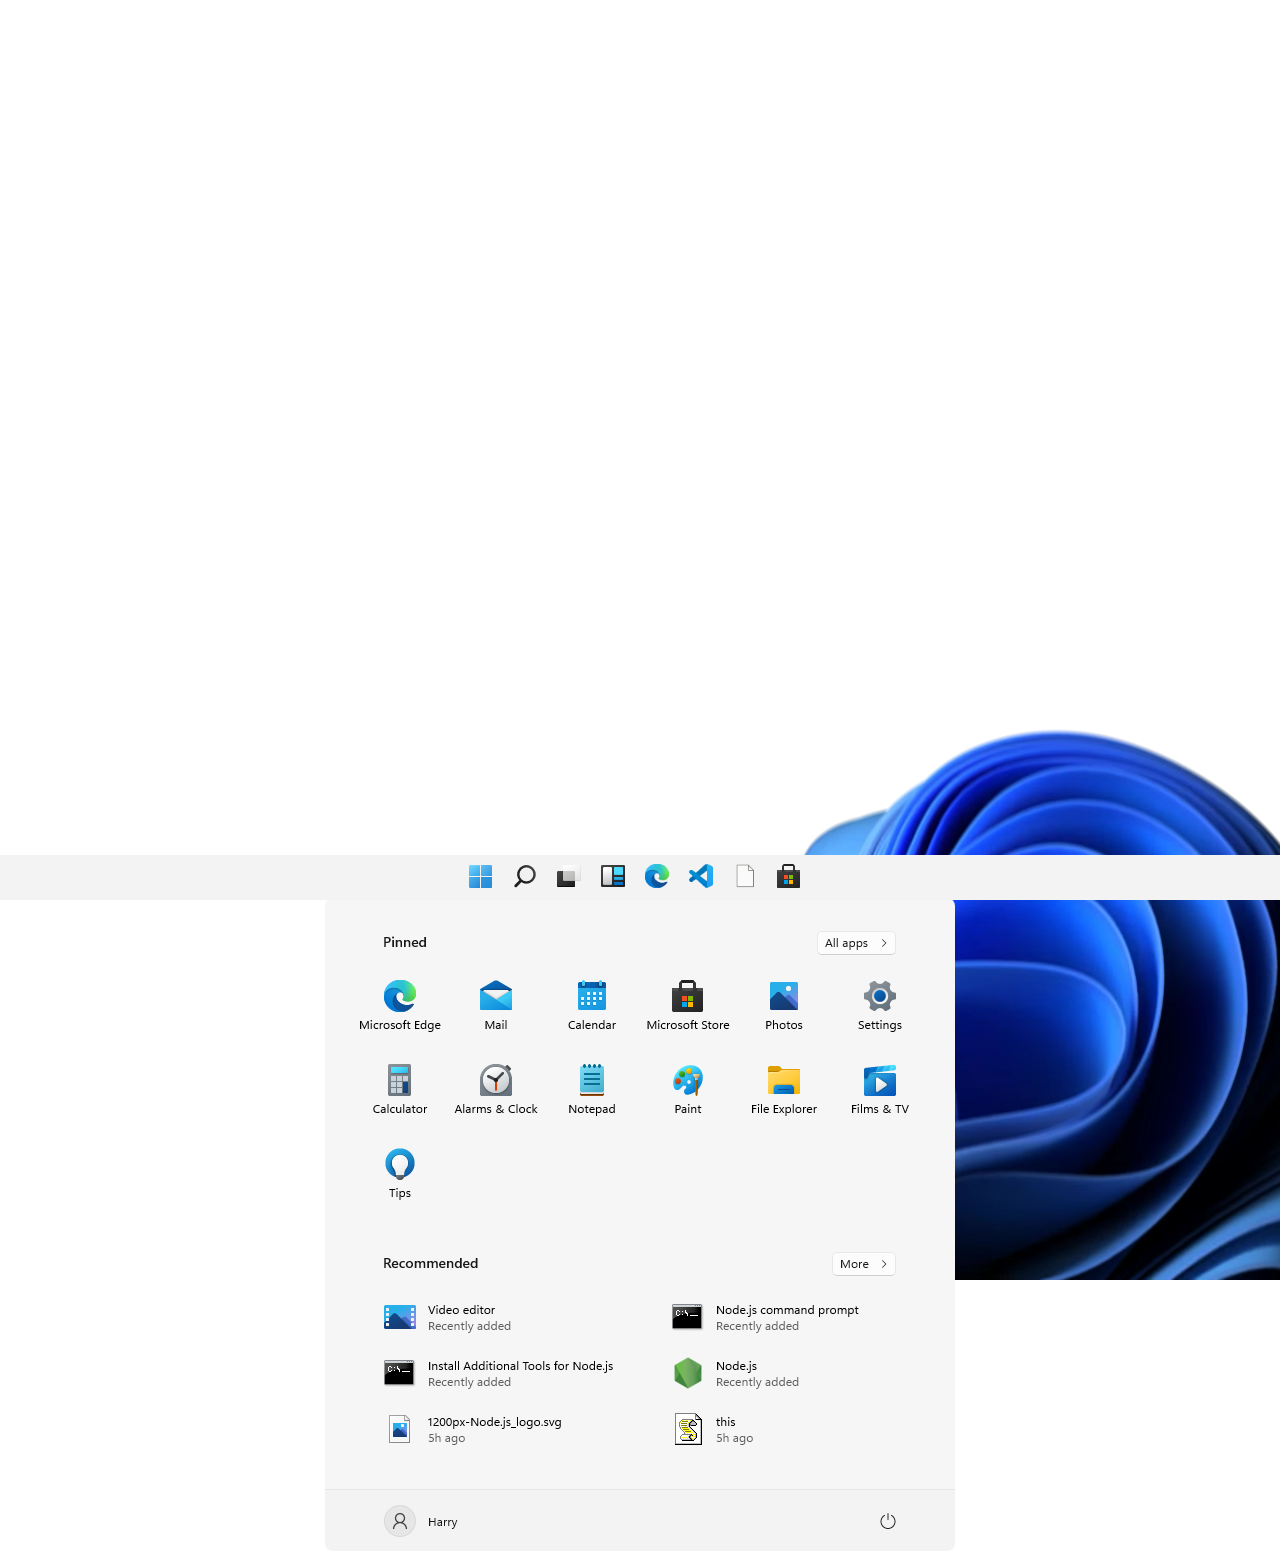
<file: index.html>
<!DOCTYPE html>
<html lang="en">
<head>
  <meta charset="UTF-8">
  <meta name="viewport" content="width=device-width, initial-scale=1.0">
  <link rel="stylesheet" herf="style.css">
  <title> Try Window 11</title>
  <style>

*{
margin:0;
padding: 0;
}
body{
/* background-image: url('bg[1].jpeg'); */
/* background-size: cover; */
overflow: hidden;
height: 100vh;
}
.taskbar{
  background-color: #f3f3f3;
  width: 100%;
  position: absolute;
  bottom: 0;
  display:flex;
  z-index: 110;
  justify-content: center;
}
.startmenu{
  position:absolute;
  /* bottom: 60px; */
  bottom:-655px;
  width: 100%;
  text-align:center;
  transition: all 0.3s ease-in;
}
.startmenu img{
  border-radius: 8px;

}
.rigth{
  justify-self: flex-end;
  position:absolute;
  right:0;
  margin:6px 0;
height:85%;
}

  </style>
</head>
<body>
            <div class="taskbar">
         <img src="icons[1].PNG" alt=""> 
         <im class="right" src="taskbarright[1].PNG" alt="">
            </div> 
            <div class="startmenu">
              <img src="startmenu[1].PNG"  alt="">

            </div>

            <video autoplay muted>
              <source src="video[1].webm" type="video/webm">
            </video>                                                                                                                                                                                                                                                                                                                                                                                                                                                                                                                                                                                                                                                                                                                                                                                                                                                                                                                                                                                                                           
</body>
<script src="script.js"></script>
</html>
</file>
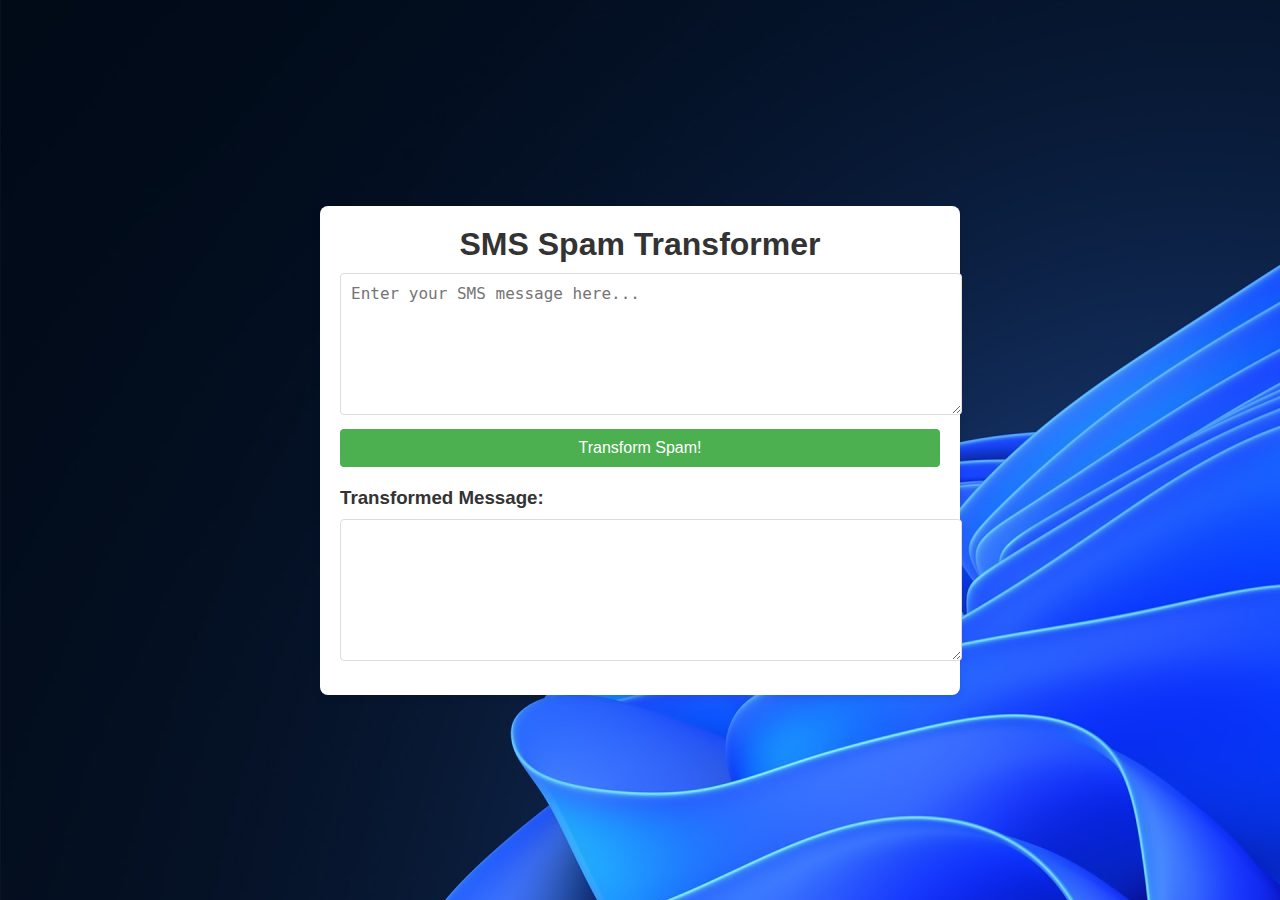
<file: Aspamtransforemodel.html>
<!DOCTYPE html>
<html lang="en">
<head>
  <meta charset="UTF-8">
  <meta name="viewport" content="width=device-width, initial-scale=1.0">
  <title>SMS Spam Transformer</title>
  <link rel="stylesheet" href="style.css">
  <style>body {
  font-family: Arial, sans-serif;
  background-color: #f4f4f4;
  margin: 0;
  padding: 0;
  display: flex;
  justify-content: center;
  align-items: center;
  height: 100vh;
}

.container {
  background-color: white;
  padding: 20px;
  border-radius: 8px;
  box-shadow: 0 2px 10px rgba(0, 0, 0, 0.1);
  width: 100%;
  max-width: 600px;
}

h1 {
  text-align: center;
  color: #333;
}

textarea {
  width: 100%;
  height: 120px;
  margin: 10px 0;
  padding: 10px;
  border: 1px solid #ddd;
  border-radius: 4px;
  font-size: 16px;
}

button {
  display: block;
  width: 100%;
  padding: 10px;
  background-color: #4CAF50;
  color: white;
  border: none;
  border-radius: 4px;
  font-size: 16px;
  cursor: pointer;
}

button:hover {
  background-color: #45a049;
}

h3 {
  color: #333;
  margin-top: 20px;
}
</style>
</head>
<body>
  <div class="container">
    <h1>SMS Spam Transformer</h1>
    <textarea id="inputText" placeholder="Enter your SMS message here..."></textarea>
    <button onclick="transformText()">Transform Spam!</button>
    <h3>Transformed Message:</h3>
    <textarea id="outputText" readonly></textarea>
  </div>

  <script src="script.js"> // Array of common spam words or phrases
const spamWords = [
  "FREE", "LIMITED TIME OFFER", "WIN", "CLAIM YOUR PRIZE", "URGENT",
  "CONGRATULATIONS", "CASH PRIZE", "ACT NOW", "DON'T MISS OUT",
  "CLICK NOW", "CALL NOW", "HURRY", "VIP", "EXCLUSIVE OFFER"
];

// Function to transform the input text into a spammy style
function transformText() {
  const inputText = document.getElementById('inputText').value;
  
  // Check if input is empty
  if (!inputText.trim()) {
    alert("Please enter a message to transform!");
    return;
  }

  let transformedText = inputText;

  // Randomly add spam words to the input
  for (let i = 0; i < spamWords.length; i++) {
    if (Math.random() > 0.6) {  // Random chance to add spam words
      const randomPos = Math.floor(Math.random() * transformedText.length);
      transformedText = insertAtRandomPosition(transformedText, spamWords[i], randomPos);
    }
  }

  // Add fake links or promotions
  transformedText += "\n\n👉 CLICK HERE TO WIN BIG: http://fakespamlink.com 🎉";
  
  // Show the transformed text
  document.getElementById('outputText').value = transformedText;
}

// Helper function to insert a string at a random position
function insertAtRandomPosition(text, insert, pos) {
  return text.slice(0, pos) + insert + text.slice(pos);
}
</script>
</body>
</html>
</file>
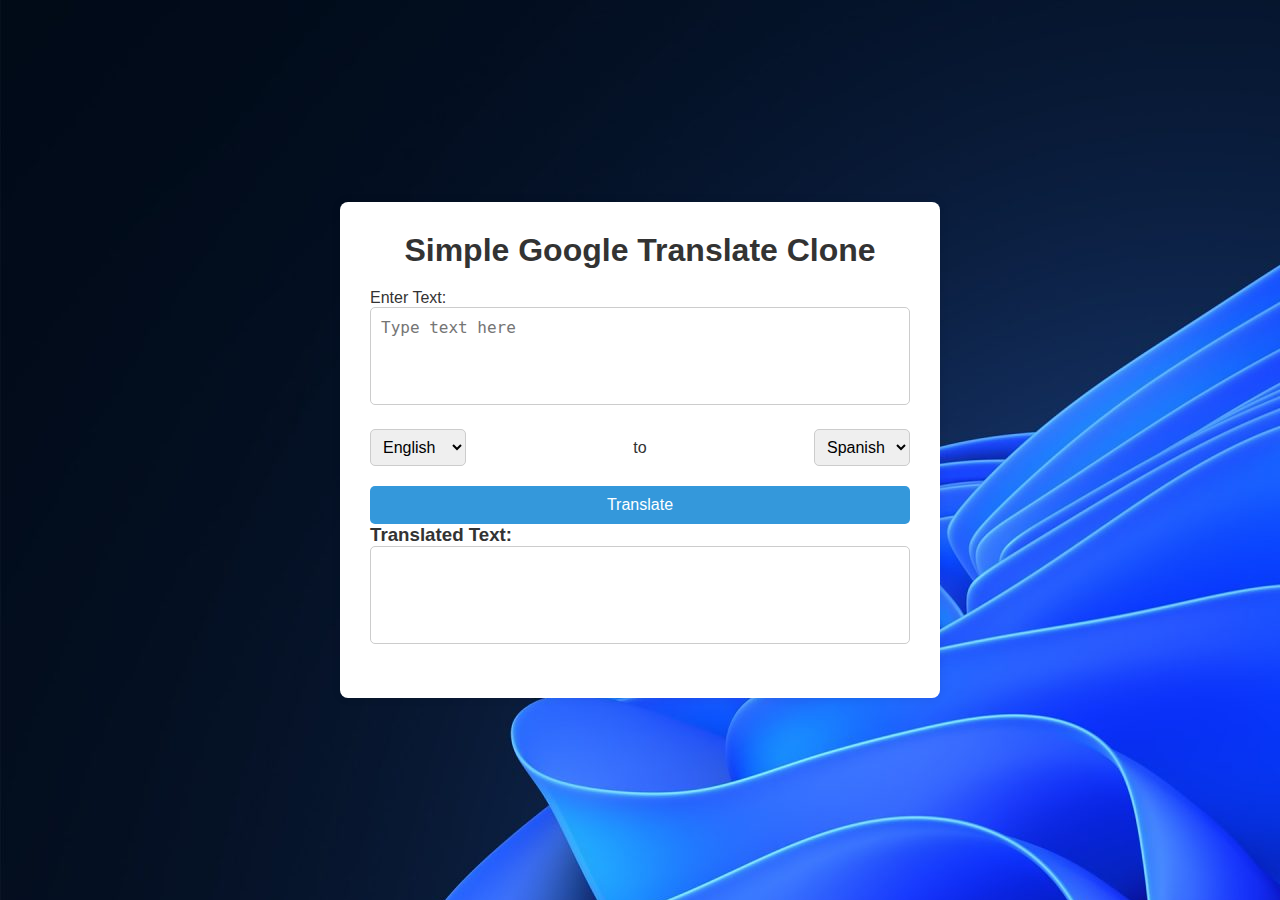
<file: bikerace.html>
<!DOCTYPE html>
<html lang="en">
<head>
  <meta charset="UTF-8">
  <meta name="viewport" content="width=device-width, initial-scale=1.0">
  <title>Simple Google Translate Clone</title>
  <link rel="stylesheet" href="style.css">
  <style>* {
  margin: 0;
  padding: 0;
  box-sizing: border-box;
}

body {
  font-family: Arial, sans-serif;
  background-color: #f4f4f9;
  display: flex;
  justify-content: center;
  align-items: center;
  height: 100vh;
  color: #333;
}

.container {
  background-color: white;
  padding: 30px;
  border-radius: 8px;
  box-shadow: 0 0 10px rgba(0, 0, 0, 0.1);
  width: 100%;
  max-width: 600px;
}

h1 {
  text-align: center;
  margin-bottom: 20px;
}

.translation-box {
  display: flex;
  flex-direction: column;
}

.input-container,
.output-container {
  margin-bottom: 20px;
}

textarea {
  width: 100%;
  padding: 10px;
  border-radius: 5px;
  border: 1px solid #ccc;
  font-size: 16px;
  resize: none;
}

.language-select {
  display: flex;
  justify-content: space-between;
  align-items: center;
  margin-bottom: 20px;
}

select {
  padding: 8px;
  font-size: 16px;
  border-radius: 5px;
  border: 1px solid #ccc;
}

button {
  padding: 10px 20px;
  background-color: #3498db;
  color: white;
  border: none;
  border-radius: 5px;
  font-size: 16px;
  cursor: pointer;
}

button:hover {
  background-color: #2980b9;
}
</style>
</head>
<body>

  <div class="container">
    <h1>Simple Google Translate Clone</h1>

    <div class="translation-box">
      <div class="input-container">
        <label for="inputText">Enter Text:</label>
        <textarea id="inputText" rows="4" placeholder="Type text here"></textarea>
      </div>

      <div class="language-select">
        <select id="fromLanguage">
          <option value="en">English</option>
          <option value="es">Spanish</option>
          <option value="fr">French</option>
          <option value="de">German</option>
          <option value="it">Italian</option>
        </select>

        <span>to</span>

        <select id="toLanguage">
          <option value="es">Spanish</option>
          <option value="fr">French</option>
          <option value="de">German</option>
          <option value="it">Italian</option>
          <option value="en">English</option>
        </select>
      </div>

      <button id="translateBtn">Translate</button>

      <div class="output-container">
        <h3>Translated Text:</h3>
        <textarea id="outputText" rows="4" readonly></textarea>
      </div>
    </div>
  </div>

  <script src="script.js">document.getElementById('translateBtn').addEventListener('click', function() {
  // Get the text to translate and selected languages
  const inputText = document.getElementById('inputText').value;
  const fromLang = document.getElementById('fromLanguage').value;
  const toLang = document.getElementById('toLanguage').value;

  // Simulate translation (For actual translation, you would need to use an API like Google Translate)
  if (inputText.trim() === '') {
    document.getElementById('outputText').value = 'Please enter some text to translate.';
    return;
  }

  // Simulate a translation based on simple rules (you would replace this with an actual API request)
  let translatedText = `${inputText} (translated from ${fromLang} to ${toLang})`;

  document.getElementById('outputText').value = translatedText;
});
</script>
</body>
</html>
</file>
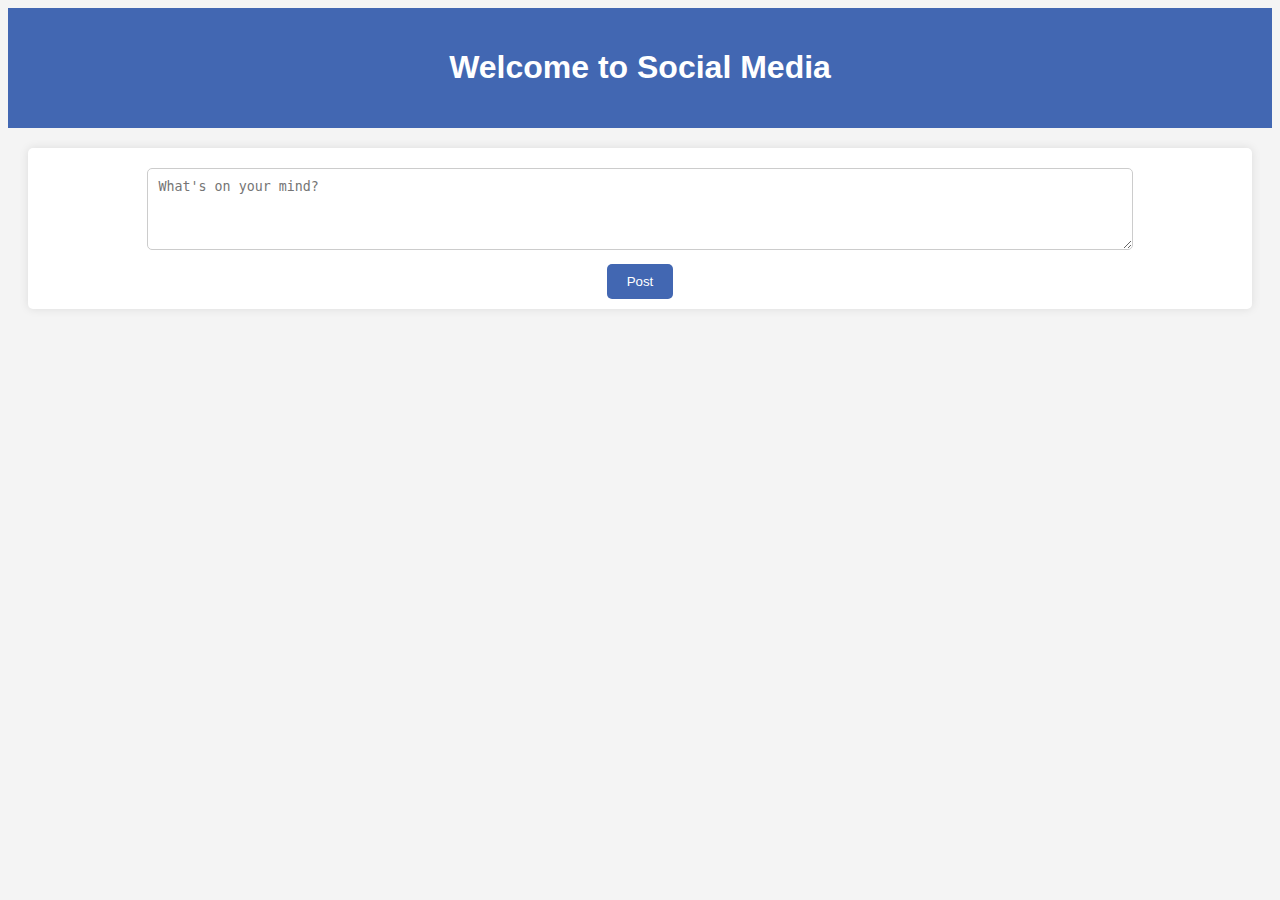
<file: facebook.html>
<!DOCTYPE html>
<html lang="en">
<head>
    <meta charset="UTF-8">
    <meta name="viewport" content="width=device-width, initial-scale=1.0">
    <title>Social Media</title>
    <style>

element {
    background-image: url("https://www.google.co.in/url?sa=i&url=https%3A%2F%2Fapps.apple.com%2Fus%2Fapp%2Ffacebook%2Fid284882215&psig=AOvVaw0cbc79DDppAuEfG2-kMdzb&ust=1736413256117000&source=images&cd=vfe&opi=89978449&ved=0CBQQjRxqFwoTCMCgj83h5YoDFQAAAAAdAAAAABAJ");
    background-size: cover; 
    background-position: center center; 
    background-repeat: no-repeat; 
}


        body {
            font-family: Arial, sans-serif;
            background-color: #f4f4f4;
            text-align: center;
        }
        .header {
            background-color: #4267B2;
            color: white;
            padding: 20px;
        }
        .post-box {
            margin: 20px;
            padding: 10px;
            background-color: white;
            border-radius: 5px;
            box-shadow: 0px 0px 10px rgba(0, 0, 0, 0.1);
        }
        .post-input {
            width: 80%;
            padding: 10px;
            margin: 10px 0;
            border-radius: 5px;
            border: 1px solid #ccc;
        }
        .post-btn {
            padding: 10px 20px;
            background-color: #4267B2;
            color: white;
            border: none;
            border-radius: 5px;
        }
    </style>
</head>
<body>

    <div class="header">
        <h1>Welcome to Social Media</h1>
    </div>

    <div class="post-box">
        <textarea class="post-input" rows="4" placeholder="What's on your mind?"></textarea>
        <br>
        <button class="post-btn" onclick="postMessage()">Post</button>
    </div>

    <script>
        function postMessage() {
            alert("Post Submitted!");
        }
    </script>
</body>
</html>
</file>
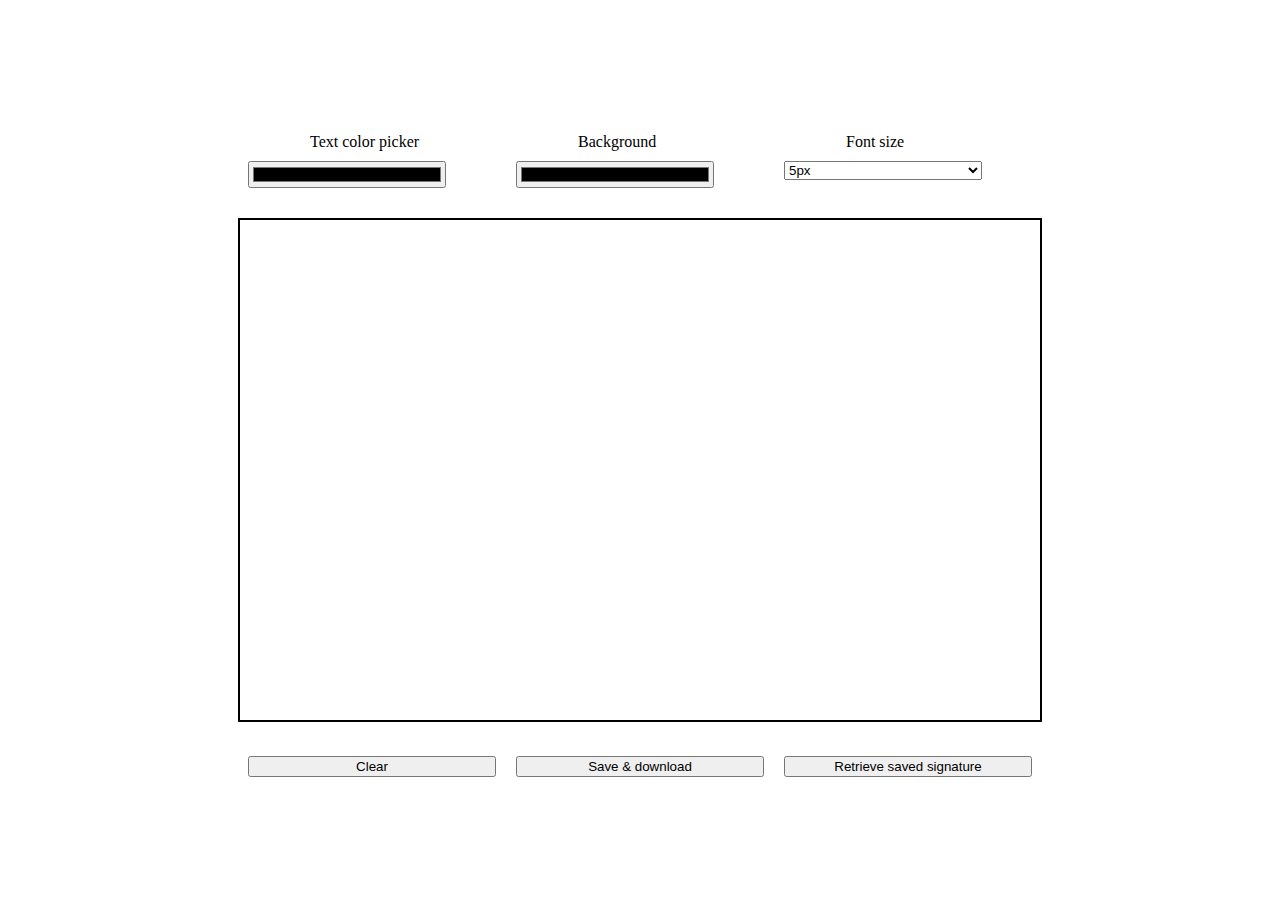
<file: Signature web.html>
<!DOCTYPE html>
<html>

<head>
    <title>Signature</title>
    <style>
        .main {
            position: absolute;
            top: 50%;
            left: 50%;
            transform: translate(-50%, -50%);
        }

        .canvas {
            border: 2px solid black;
        }

        .top,
        .bottom {
            display: flex;
            flex-direction: row;
            justify-content: space-between;
            margin: 20px 0 20px 0;
        }

        .block,
        input,
        select,
        button {
            width: 80%;
        }

        .column {
            display: flex;
            flex-direction: column;
        }

        .bottom>button {
            margin: 10px;
        }

        .top>.block {
            margin: 10px;
        }

        .block>p {
            margin: 10px auto;
            width: 50%;
        }
    </style>
    <link rel="icon" href="favicon.png">

    <link rel="stylesheet" href="https://stackpath.bootstrapcdn.com/bootstrap/4.5.0/css/bootstrap.min.css"
        integrity="sha384-9aIt2nRpC12Uk9gS9baDl411NQApFmC26EwAOH8WgZl5MYYxFfc+NcPb1dKGj7Sk" crossorigin="anonymous">
</head>

<body>
    <div class="main">
        <div class="top">
            <div class="block">
                <p>Text color picker</p>
                <input class="form-control" type="color" id="colorPicker">
            </div>
            <div class="block">
                <p>Background</p>
                <input class="form-control" type="color" id="canvasColor">
            </div>
            <!-- <div class="block">
                <p>Thiccness slider</p>
                <input type="range" class="form-control-range" id="lineWidthSlider" min="1" max="100" value="1">
            </div> -->
            <div class="block">
                <p>Font size</p>
                <select class="custom-select" type="select" id="fontSizePicker">
                    <option value="5">5px</option>
                    <option value="10">10px</option>
                    <option value="20">20px</option>
                    <option value="30">30px</option>
                    <option value="40">40px</option>
                    <option value="50">50px</option>
                </select>
            </div>
        </div>

        <canvas class="canvas" id="myCanvas" width="800" height="500"></canvas>

        <div class="bottom">
            <button type="button" class="btn btn-danger" id="clearButton">Clear</button>
            <button type="button" class="btn btn-success" id="saveButton">Save & download</button>
            <button type="button" class="btn btn-warning" id="retrieveButton">Retrieve saved signature</button>
        </div>
    </div>

    <script>

        let history = [];

        const colorPicker = document.getElementById('colorPicker');
        const canvasColor = document.getElementById('canvasColor');
        const canvas = document.getElementById('myCanvas');
        const undoButton = document.getElementById('undoButton');
        const clearButton = document.getElementById('clearButton');
        const saveButton = document.getElementById('saveButton');
        const fontPicker = document.getElementById('fontPicker');
        const textInput = document.getElementById('textInput');
        const fontSizePicker = document.getElementById('fontSizePicker'); // add new element


        const ctx = canvas.getContext('2d');

        colorPicker.addEventListener('change', (event) => {
            ctx.fillStyle = event.target.value;
            ctx.strokeStyle = event.target.value;
        });

        canvasColor.addEventListener('change', (event) => {
            ctx.fillStyle = event.target.value;
            ctx.fillRect(0, 0, 800, 500);
        });

        canvas.addEventListener('mousedown', (event) => {
            isDrawing = true;
            lastX = event.offsetX;
            lastY = event.offsetY;
        });

        canvas.addEventListener('mousemove', (event) => {
            if (isDrawing) {
                ctx.beginPath();
                ctx.moveTo(lastX, lastY);
                ctx.lineTo(event.offsetX, event.offsetY);
                ctx.stroke();

                lastX = event.offsetX;
                lastY = event.offsetY;
            }
        });

        canvas.addEventListener('contextmenu', (event) => {
            event.preventDefault();
        });

        canvas.addEventListener('mouseup', () => {
            isDrawing = false;
        });

        fontSizePicker.addEventListener('change', (event) => {
            ctx.lineWidth = event.target.value;
            // ctx.font = `${fontPicker.value} ${event.target.value}px`;
        });

        clearButton.addEventListener('click', () => {
            // Clear the canvas
            ctx.clearRect(0, 0, canvas.width, canvas.height);
        })

        // Add event listener for the save button
        saveButton.addEventListener('click', () => {
            localStorage.setItem('canvasContents', canvas.toDataURL());
            // Create a new <a> element
            let link = document.createElement('a');

            // Set the download attribute and the href attribute of the <a> element
            link.download = 'my-canvas.png';
            link.href = canvas.toDataURL();

            // Dispatch a click event on the <a> element
            link.click();
        });

        // Add event listener for the retrieve button
        retrieveButton.addEventListener('click', () => {
            // Retrieve the saved canvas contents from local storage
            let savedCanvas = localStorage.getItem('canvasContents');

            if (savedCanvas) {
                let img = new Image();
                img.src = savedCanvas;
                ctx.drawImage(img, 0, 0);
            }
        });

    </script>
</body>

</html>
</file>
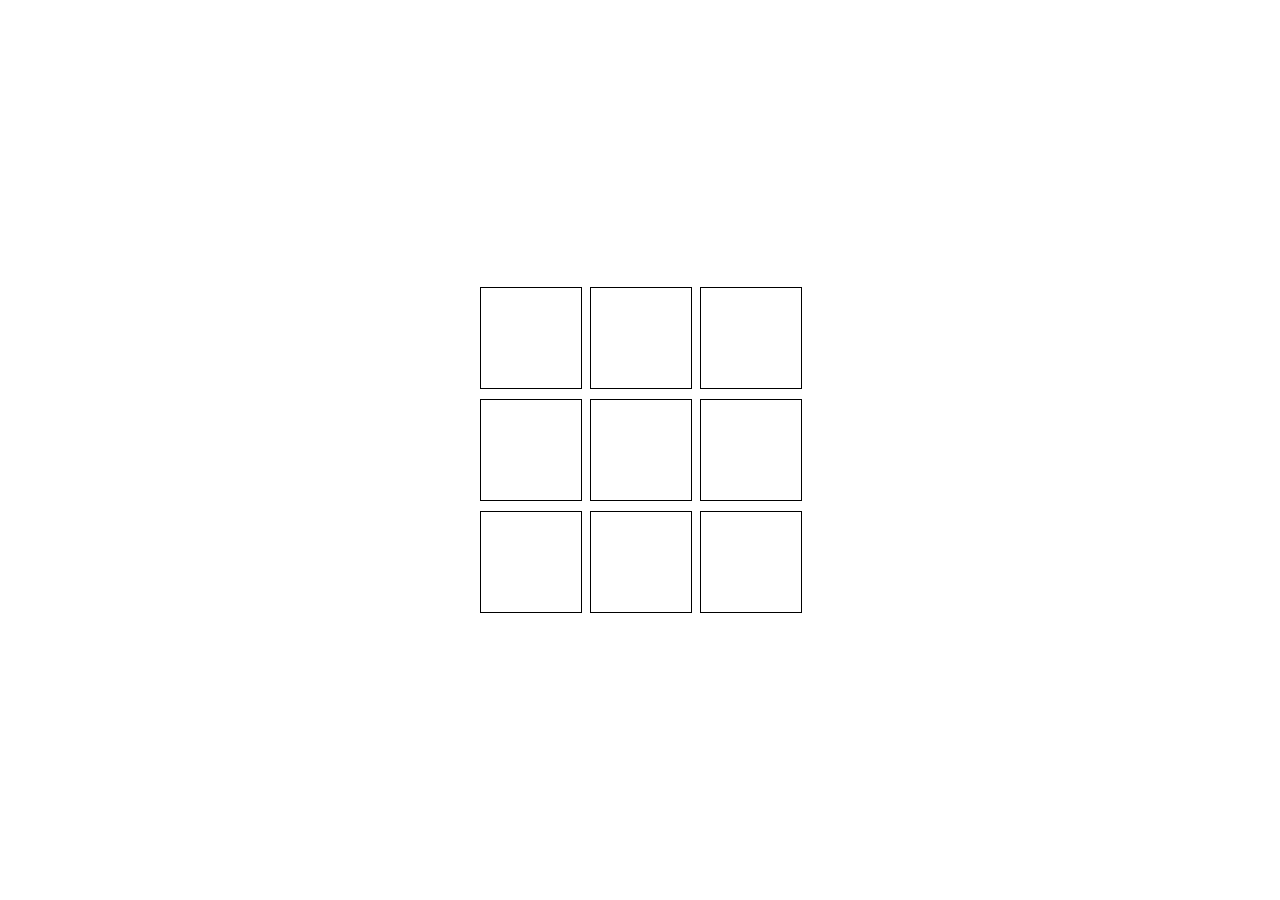
<file: tic-tac.html>
<!DOCTYPE html>
<html lang="en">
<head>
<meta charset="UTF-8">
<meta name="viewport" content="width=device-width, initial-scale=1.0">
<title>Tic Tac Toe</title>
<style>
  body {
    display: flex;
    justify-content: center;
    align-items: center;
    height: 100vh;
    margin: 0;
  }
  .board {
    display: grid;
    grid-template-columns: repeat(3, 100px);
    grid-gap: 10px;
  }
  .cell {
    width: 100px;
    height: 100px;
    border: 1px solid black;
    display: flex;
    justify-content: center;
    align-items: center;
    font-size: 2rem;
    cursor: pointer;
  }
</style>
</head>
<body>
<div class="board"></div>
<script>
  const board = document.querySelector('.board');
  let currentPlayer = 'X';
  let winner = null;
  const cells = Array.from({ length: 9 }).fill(null);

  function checkWinner() {
    const winningConditions = [
      [0, 1, 2], [3, 4, 5], [6, 7, 8], // rows
      [0, 3, 6], [1, 4, 7], [2, 5, 8], // columns
      [0, 4, 8], [2, 4, 6]             // diagonals
    ];

    for (let condition of winningConditions) {
      const [a, b, c] = condition;
      if (cells[a] && cells[a] === cells[b] && cells[a] === cells[c]) {
        return cells[a];
      }
    }

    return null;
  }

  function handleCellClick(index) {
    if (winner || cells[index]) return;

    cells[index] = currentPlayer;
    render();

    winner = checkWinner();

    if (winner) {
      setTimeout(() => {
        alert(`Player ${winner} wins!`);
        resetGame();
      }, 100);
    } else if (!cells.includes(null)) {
      setTimeout(() => {
        alert("It's a tie!");
        resetGame();
      }, 100);
    } else {
      currentPlayer = currentPlayer === 'X' ? 'O' : 'X';
    }
  }

  function render() {
    board.innerHTML = '';
    cells.forEach((value, index) => {
      const cell = document.createElement('div');
      cell.classList.add('cell');
      cell.textContent = value || '';
      cell.addEventListener('click', () => handleCellClick(index));
      board.appendChild(cell);
    });
  }

  function resetGame() {
    cells.fill(null);
    currentPlayer = 'X';
    winner = null;
    render();
  }

  render();
</script>
</body>
</html>
</file>
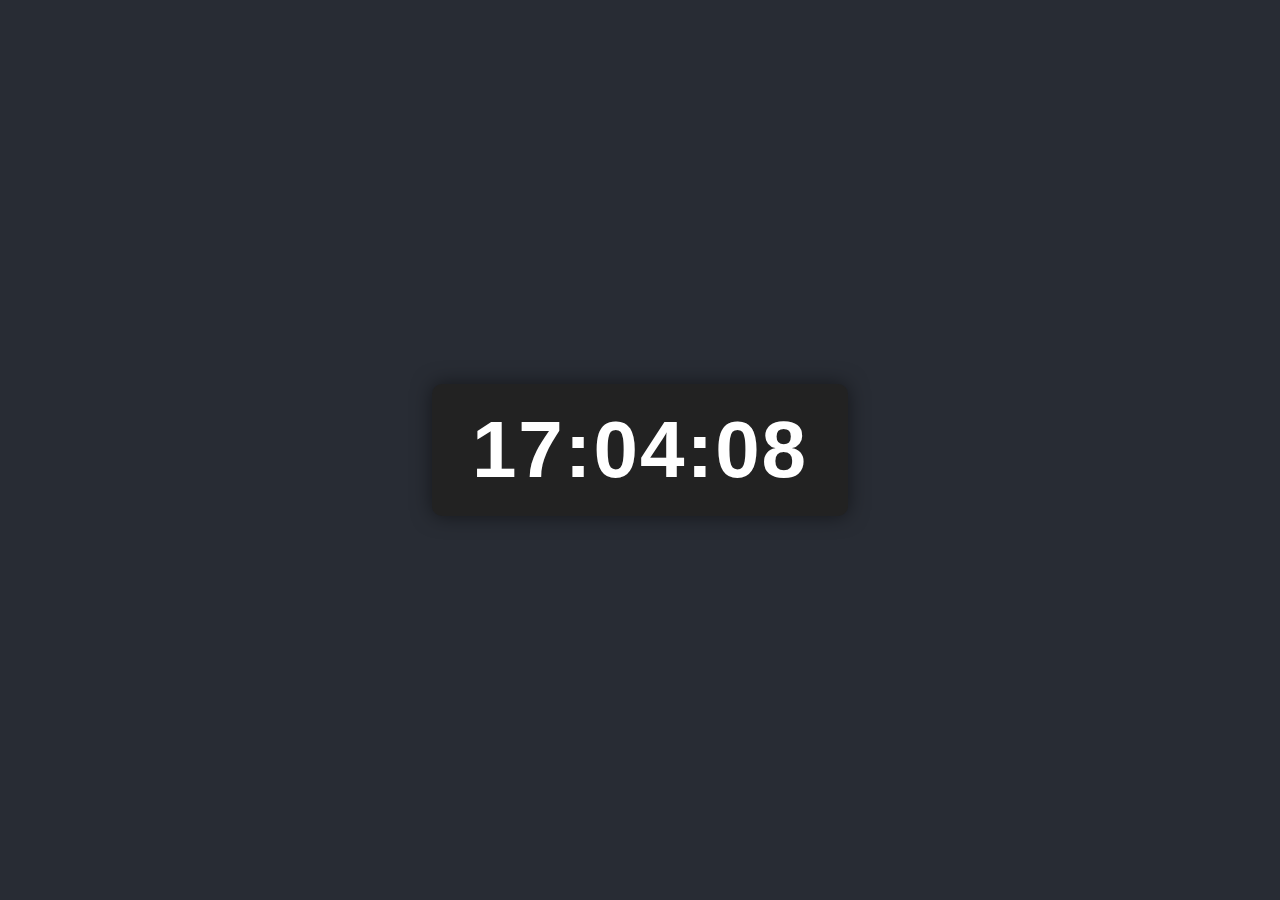
<file: watch.html>
<!DOCTYPE html>
<html lang="en">
<head>
    <meta charset="UTF-8">
    <meta name="viewport" content="width=device-width, initial-scale=1.0">
    <title>Digital Watch</title>
    <style>
        body {
            font-family: 'Arial', sans-serif;
            display: flex;
            justify-content: center;
            align-items: center;
            height: 100vh;
            margin: 0;
            background-color: #282c34;
            color: white;
        }
        .clock {
            font-size: 5em;
            font-weight: bold;
            letter-spacing: 2px;
            background-color: #222;
            padding: 20px 40px;
            border-radius: 10px;
            box-shadow: 0px 0px 20px rgba(0, 0, 0, 0.5);
        }
    </style>
</head>
<body>
    <div class="clock" id="digital-clock"></div>

    <script>
        function updateClock() {
            const clockElement = document.getElementById('digital-clock');
            const now = new Date();

            let hours = now.getHours();
            let minutes = now.getMinutes();
            let seconds = now.getSeconds();

            // Format time to always display two digits
            hours = (hours < 10) ? '0' + hours : hours;
            minutes = (minutes < 10) ? '0' + minutes : minutes;
            seconds = (seconds < 10) ? '0' + seconds : seconds;

            // Display time in the format HH:MM:SS
            clockElement.textContent = `${hours}:${minutes}:${seconds}`;
        }

        // Update the clock every second
        setInterval(updateClock, 1000);

        // Initialize the clock immediately
        updateClock();
    </script>
</body>
</html>
</file>
<file: style.css>
*{
margin:0;
padding: 0;
}
body{
background-image: url('bg[1].jpeg');

}
</file>
